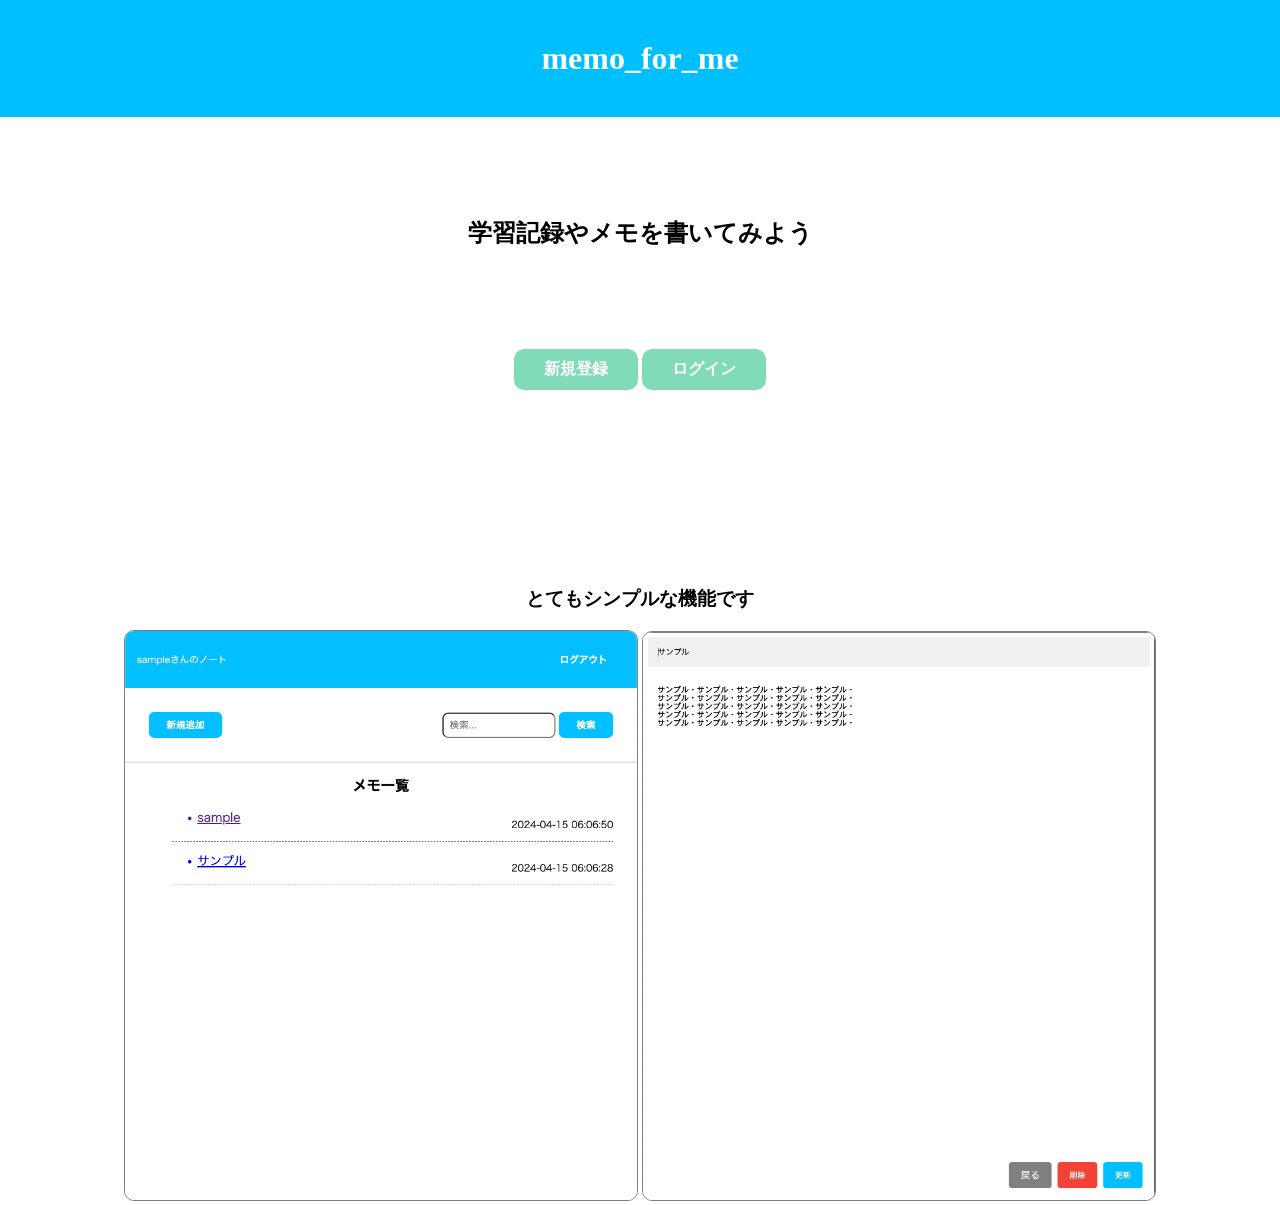
<file: index.html>
<!DOCTYPE html>
<html lang="ja">
<head>
  <meta charset="UTF-8">
  <meta name="viewport" content="width=device-width, initial-scale=1.0">
  <title>memo_for_me</title>
  <link rel="stylesheet" href="index_style.css">
</head>
<body>
  <header>
    <h1>memo_for_me</h1>
  </header>
  
  <div class="container">
    <div class="container-inner">
      <h2>学習記録やメモを書いてみよう</h2>
      <div class="btn-wrapper">
        <a href="join/signup.php"><button class="btn signup">新規登録</button></a>
        <a href="join/login.php"><button class="btn login">ログイン</button></a>
      </div>
    </div>
  </div>

  <div class="image-container">
    <h3>とてもシンプルな機能です</h3>
    <div class="sampleimage">
      <img src="image/sample01.png" alt="">
      <img src="image/sample02.png" alt="">
    </div>
  </div>
</body>
</html>
</file>
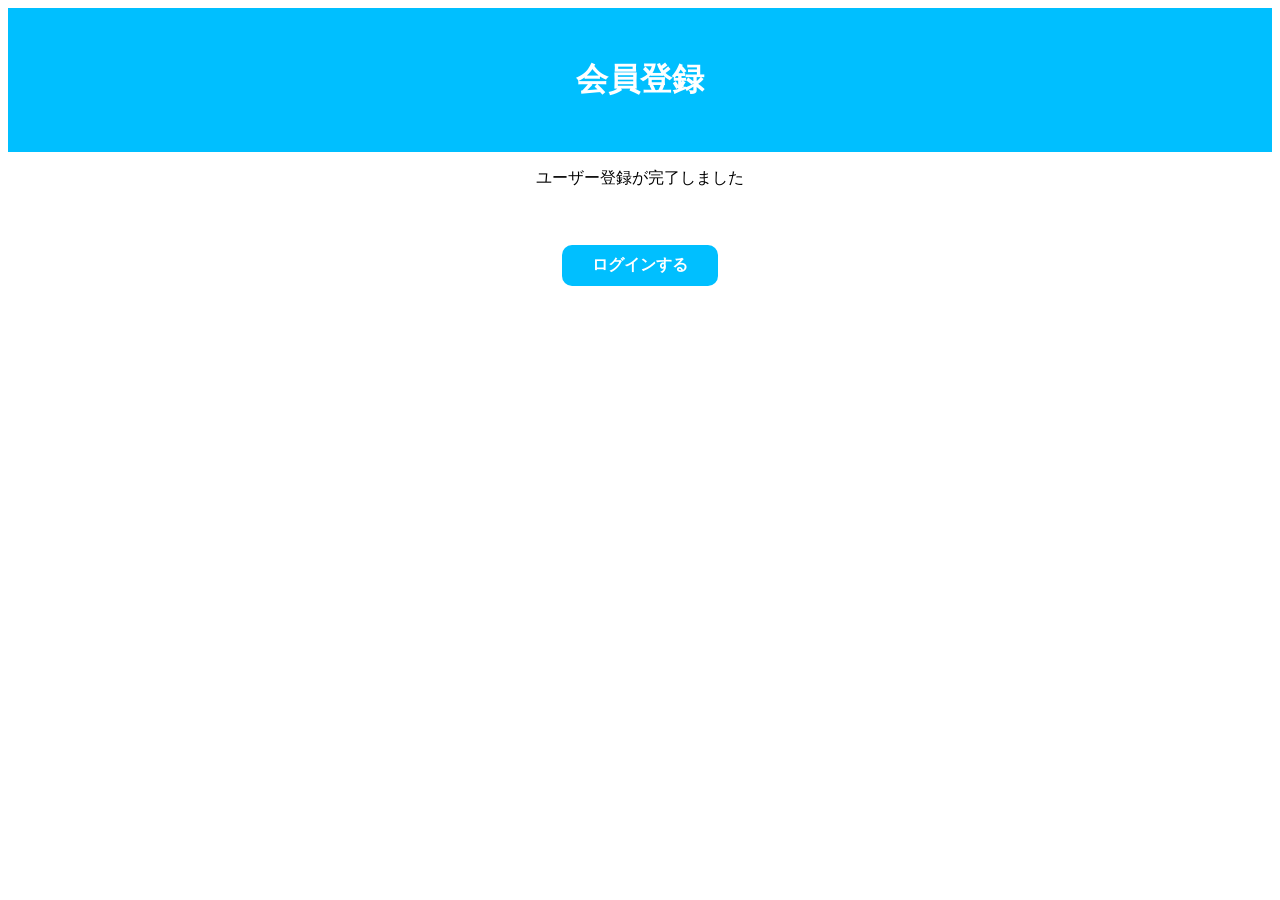
<file: join/entry_comp.html>
<!DOCTYPE html>
<html lang="ja">
<head>
	<meta charset="UTF-8">
	<meta name="viewport" content="width=device-width, initial-scale=1.0">
	<meta http-equiv="X-UA-Compatible" content="ie=edge">
	<title>会員登録</title>

	<link rel="stylesheet" href="entry_style.css"/>
</head>
<body>
  <div id="wrap">
    <div id="head">
      <h1>会員登録</h1>
    </div>

    <div id="content">
      <p>ユーザー登録が完了しました</p>
      <p><a href="login.php">ログインする</a></p>
    </div>
  </div>
</body>
</html>
</file>
<file: index_style.css>
html, body {
  height: 100%;
  margin: 0;
}

header {
  display: flex;
  justify-content: space-between; /* 要素を左右に配置 */
  align-items: center; /* 要素を垂直方向の中央に揃える */
  padding: 20px; /* パディングを追加 */
  background-color: #00BFFF; /* 水色の背景 */
  color: white; /* テキストの色を白に */
}

header h1 {
  margin:20px auto;
}

.container-inner {
  display: flex;
  flex-direction: column; /* 子要素を縦方向に並べる */
  align-items: center; /* 子要素を中央揃えにする */
  height: 50vh; /* コンテナの高さをビューポートの高さに合わせる */
  margin: 0 auto;
}

.container-inner h2 {
  margin-top: 100px;
}

.btn-wrapper {
  margin: 80px 40px;
}

button {
  border-radius: 10px;
  padding: 10px 30px;
  background-color: #82dbb7; /* 水色の背景 */
  color: white; /* テキストの色を白に */
  border: none;
  font-size: 16px;
  font-weight: bold;
  cursor: pointer;
}

button:hover {
  background-color: #4ca7c5; /* 水色の背景 */
  color: white; /* テキストの色を白に */
}

.menu {
  display: flex;
  justify-content: space-between;
  margin: 40px 40px;
}

.menu form input {
  border-radius: 10px;
  padding: 10px;
  font-size: 16px;
}

.list h2 {
  text-align: center;
}

.list li {
  font-size: 1.3em;
  margin-left: 2em;
  padding-bottom: 0.5em;
}

.memo_title {
  display: flex;
  justify-content: space-between;
  margin: 1em 40px;
  border-bottom: 1px dashed #646a6d;
}

.image-container {
  
  text-align: center;
}

.sampleimage {
  
}

.sampleimage img {
  max-width: 40%;
  border-radius: 10px;
  border: solid 1px gray;
}

@media (max-width: 600px) {
  .sampleimage img {
    max-width: 80%;
  }  
}
</file>
<file: join/entry_style.css>
#wrap {
  text-align: center;
}

h1 {
  margin: 0 auto;
  padding: 50px;
  background-color: #00BFFF;
  color: white;
}

a, input {
  margin: 40px 40px;
  border-radius: 10px;
  padding: 10px 30px;
  background-color: #00BFFF; /* 水色の背景 */
  color: white; /* テキストの色を白に */
  border: none;
  font-size: 16px;
  font-weight: bold;
  cursor: pointer;
}

a {
  display: inline-block;
  text-decoration: none;
}
</file>
